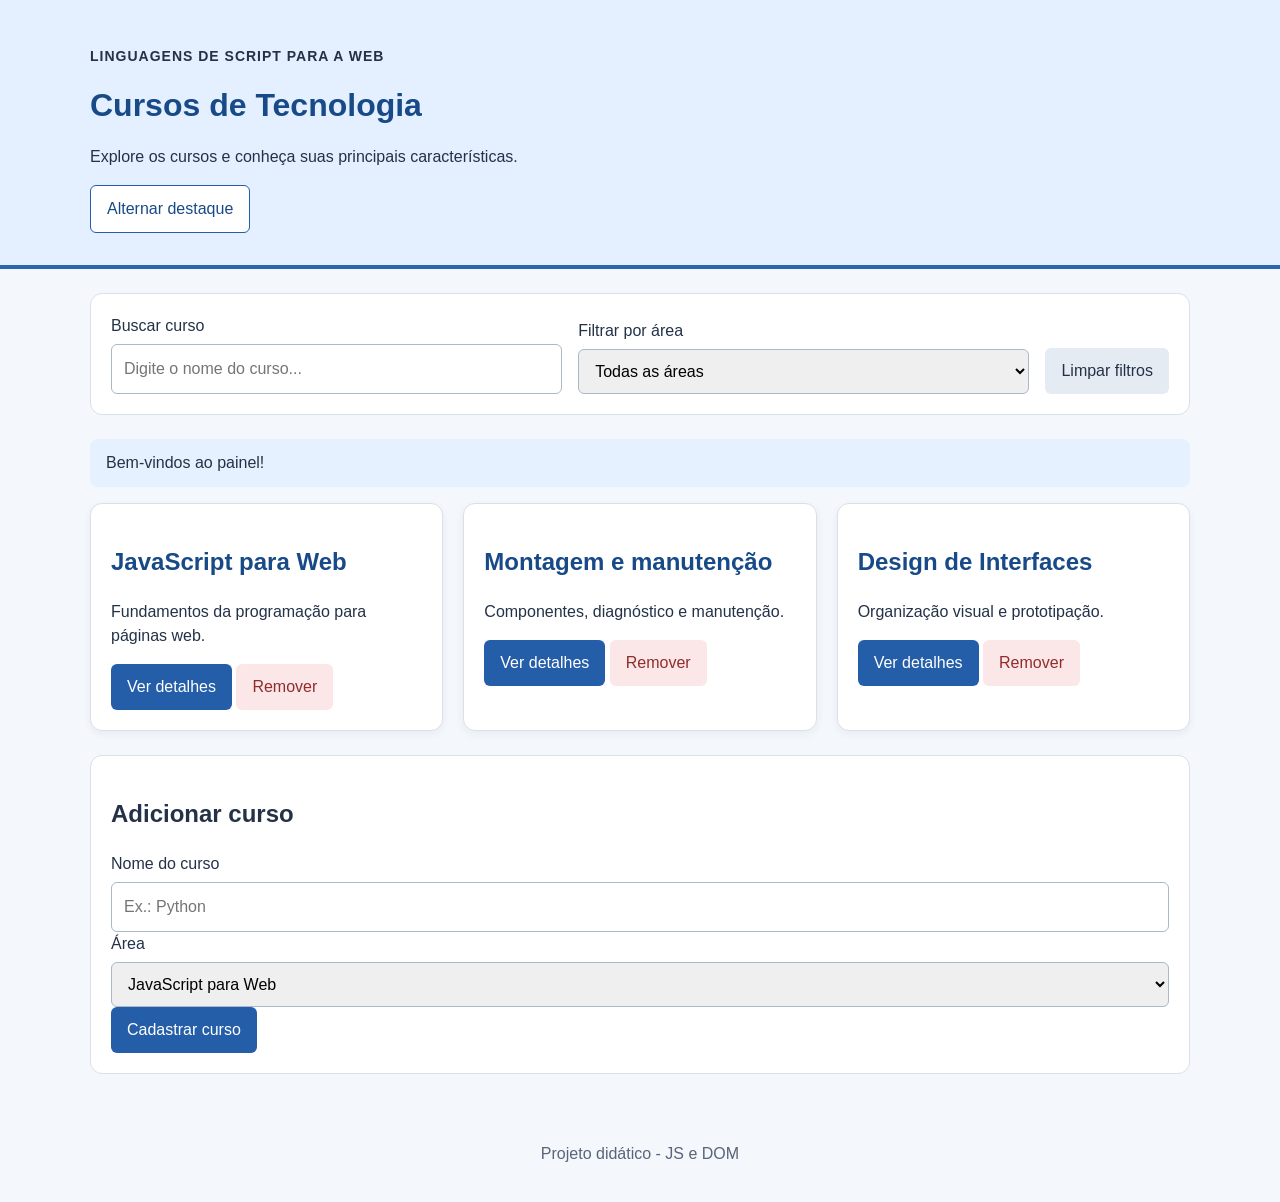
<file: class-7/index.html>
<!DOCTYPE html>
<html lang="pt-br">

<head>
    <meta charset="UTF-8">
    <meta name="viewport" content="width=device-width, initial-scale=1.0">
    <title>Painel Interativo de Cursos | LSW</title>
    <link rel="stylesheet" href="style.css">
</head>

<body>
    <header class="topo">
        <div class="container">
            <p class="identificacao">Linguagens de Script para a Web</p>
            <h1 id="titulo-principal">Painel Interativo de Cursos</h1>
            <p id="subtitulo">
                Explore os cursos e conheça suas principais características.
            </p>
            <button id="btn-tema" class="botao botao--secundario" type="button">
                Alternar destaque
            </button>
        </div>
    </header>

    <main class="container">
        <section class="painel-filtros">
            <div class="campo">
                <label for="campo-busca">Buscar curso</label>
                <input id="campo-busca" type="search" placeholder="Digite o nome do curso...">
            </div>
            <div class="campo">
                <label for="filtro-area">Filtrar por área</label>
                <select id="filtro-area">
                    <option value="todos">Todas as áreas</option>
                    <option value="programacao">Programação</option>
                    <option value="infraestrutura">Infraestrutura</option>
                    <option value="design">Design</option>
                </select>
            </div>
            <button id="btn-limpar" class="botao" type="button">Limpar filtros</button>
        </section>

        <p id="mensagem" class="mensagem" role="status">
            Explore os cursos disponíveis.
        </p>

        <section id="lista-cursos" class="grade-cursos" aria-label="Lista de cursos">
            <article class="card-curso" data-area="programacao">
                <h2>JavaScript para Web</h2>
                <p class="descricao">Fundamentos da programação para páginas web.</p>
                <button class="botao botao--principal" type="button" data-acao="detalhes">Ver detalhes</button>
                <p class="detalhes oculto">Variáveis, funções, DOM e eventos.</p>
                <button class="botao botao--perigo" type="button" data-acao="remover">Remover</button>
            </article>
            <article class="card-curso" data-area="infraestrutura">
                <h2>Montagem e manutenção</h2>
                <p class="descricao">Componentes, diagnóstico e manutenção.</p>
                <button class="botao botao--principal" type="button" data-acao="detalhes">Ver detalhes</button>
                <p class="detalhes oculto">Hardware, manutenção preventiva e corretiva</p>
                <button class="botao botao--perigo" type="button" data-acao="remover">Remover</button>
            </article>
            <article class="card-curso" data-area="design">
                <h2>Design de Interfaces</h2>
                <p class="descricao">Organização visual e prototipação.</p>
                <button class="botao botao--principal" type="button" data-acao="detalhes">Ver detalhes</button>
                <p class="detalhes oculto">Hierarquia visual, cores e prototipação.</p>
                <button class="botao botao--perigo" type="button" data-acao="remover">Remover</button>
            </article>
        </section>

        <section class="painel-cadastro">
            <h2>Adicionar curso</h2>
            <form id="form-cadastro">
                <div class="campo">
                    <label for="nome-curso">Nome do curso</label>
                    <input id="nome-curso" name="nome" type="text" required placeholder="Ex.: Python">
                </div>
                <div class="campo">
                    <label for="area-curso">Área</label>
                    <select id="area-curso" name="area" required>
                        <option value="javascript-web">JavaScript para Web</option>
                        <option value="montagem-manutencao">Montagem e Manutenção</option>
                        <option value="design-interfaces">Design de Interfaces</option>
                    </select>
                </div>
                <button class="botao botao--principal" type="submit">Cadastrar curso</button>
            </form>
        </section>
    </main>
    <footer class="rodape">
        <p>Projeto didático - JS e DOM</p>
    </footer>
    <script src="main.js"></script>
</body>

</html>
</file>
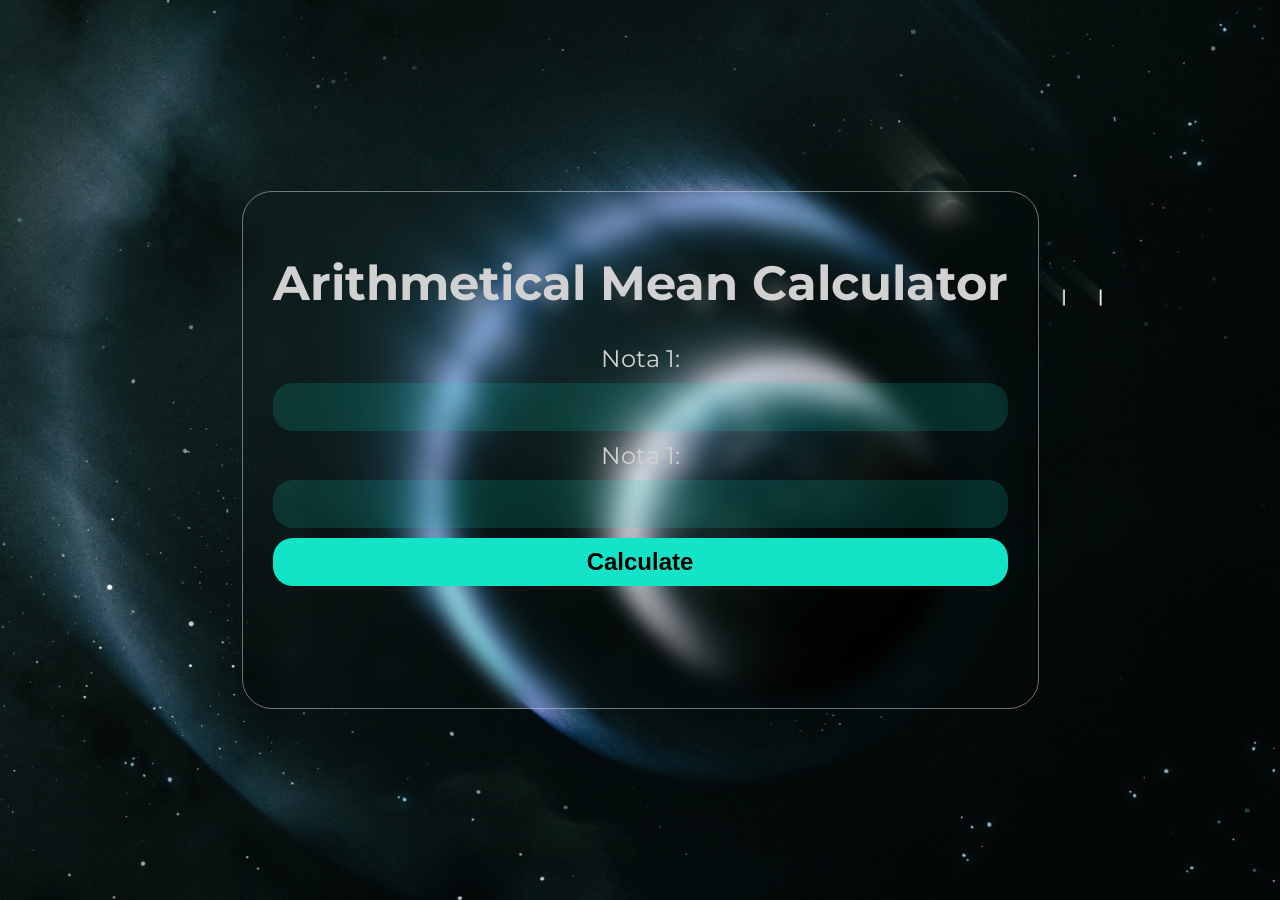
<file: class-2/arithmetical-mean/index.html>
<!DOCTYPE html>
<html lang="en">

<head>
    <meta charset="UTF-8">
    <meta name="viewport" content="width=device-width, initial-scale=1.0">
    <title>Arithmetical Middle</title>
    <link rel="stylesheet" href="style.css">
</head>

<body>
    <main>
        <header>
            <h1>Arithmetical Mean Calculator</h1>
        </header>
        <section>
            <label for="">Nota 1:</label>
            <input type="number" class="n1" max="100" min="10">
            <label for="">Nota 1:</label>
            <input type="number" class="n2" max="100" min="10">
            <button class="calc">Calculate</button>
        </section>
        <p class="result"><span></span></p>
    </main>
</body>
<script src="script.js"></script>

</html>
</file>
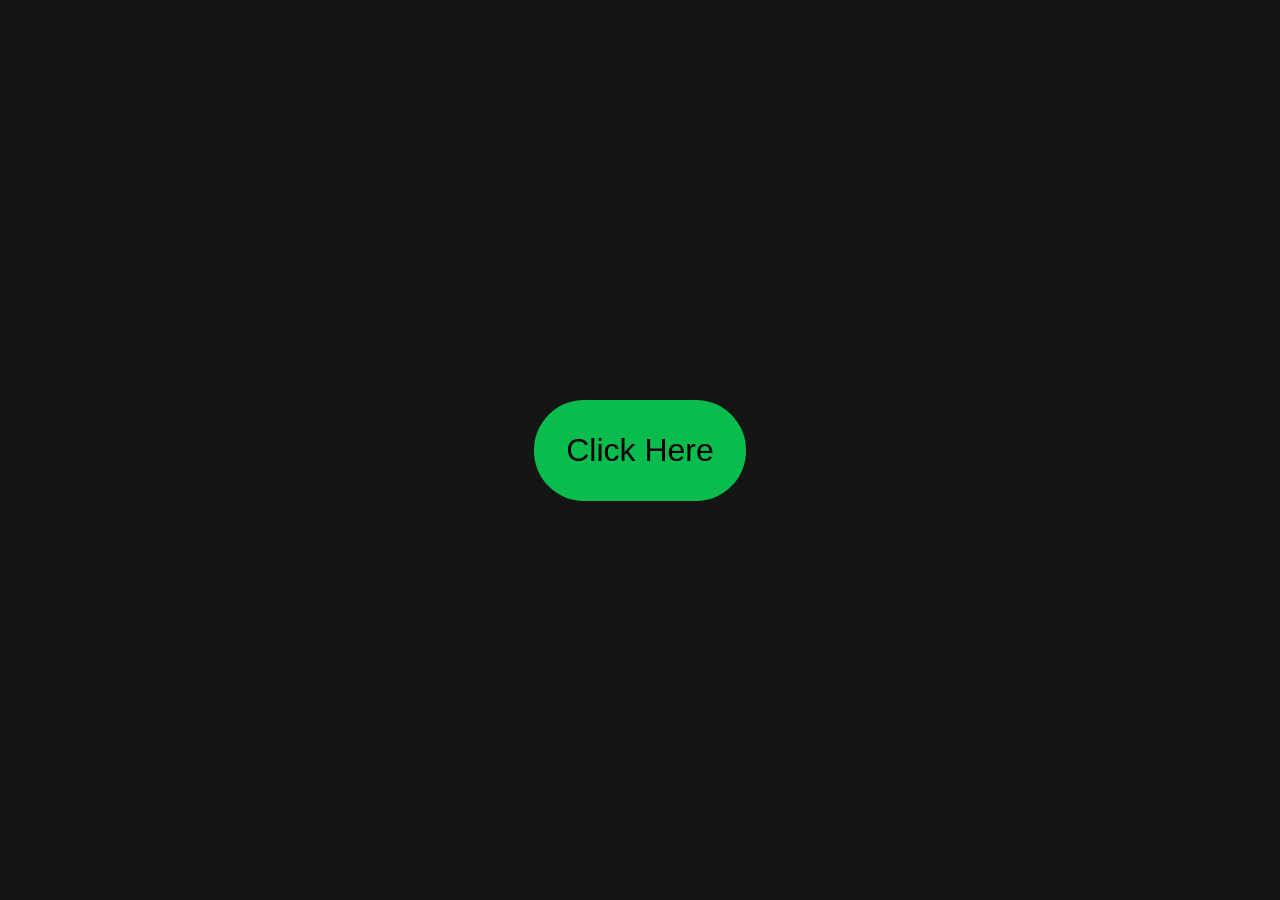
<file: class-2/click-counter/index.html>
<!DOCTYPE html>
<html lang="en">

<head>
    <meta charset="UTF-8">
    <meta name="viewport" content="width=device-width, initial-scale=1.0">
    <title>Document</title>
    <link rel="stylesheet" href="style.css">
</head>

<body>
    <button>Click Here</button>
</body>
<script src="script.js"></script>

</html>
</file>
<file: class-7/style.css>
* {
    box-sizing: border-box;
}

body {
    margin: 0;
    font-family: Arial, sans-serif;
    color: #243247;
    background: #f4f7fb;
    line-height: 1.5;
}

.container {
    width: min(100% - 32px, 1100px);
    margin: 0 auto;
}

.topo {
    padding: 32px 0;
    background: #e4efff;
    border-bottom: 4px solid #2b65b1;
}

.identificacao {
    font-size: 14px;
    font-weight: bold;
    text-transform: uppercase;
    letter-spacing: 1px;
}

h1 {
    margin: 12px 0;
    color: #174a86;
}

.painel-filtros,
.painel-cadastro {
    display: flex;
    flex-wrap: wrap;
    align-items: end;
    gap: 16px;
    padding: 20px;
    margin: 24px 0;
    background: #ffffff;
    border: 1px solid #d8e0eb;
    border-radius: 12px;
}

.painel-cadastro {
    display: block;
}

.campo {
    display: flex;
    flex-direction: column;
    gap: 6px;
    flex: 1;
    min-width: 180px;
}

input,
select {
    width: 100%;
    padding: 12px;
    border: 1px solid #aab8ca;
    border-radius: 6px;
    font: inherit;
}

.botao {
    padding: 11px 16px;
    border: 0;
    border-radius: 6px;
    background: #e5ebf3;
    color: #243247;
    cursor: pointer;
    font: inherit;
}

.botao--principal {
    background: #245da8;
    color: #ffffff;
}

.botao--secundario {
    background: #ffffff;
    border: 1px solid #245da8;
    color: #174a86;
}

.botao--perigo {
    background: #fbe7e7;
    color: #922b2b;
}

.grade-cursos {
    display: grid;
    grid-template-columns: repeat(auto-fit, minmax(250px, 1fr));
    gap: 20px;
}

.card-curso h2 {
    color: #174a86;
}

.detalhes {
    padding: 12px;
    background: #edf5ff;
    border-radius: 6px;
}

.card-curso {
    padding: 20px;
    background: #ffffff;
    border: 1px solid #d8e0eb;
    border-radius: 12px;
    box-shadow: 0 3px 8px rgba(30, 50, 80, 0.06);
}

.mensagem {
    padding: 12px 16px;
    background: #e6f1ff;
    border-radius: 8px;
}

.mensagem--sucesso {
    color: #14532d;
    background: #dcfce7;
}

.mensagem--erro {
    color: #922b2b;
    background: #fee2e2;
}

.destaque {
    border-color: #245da8;
    box-shadow: 0 0 3px #c9e0ff;
}

.tema-alternativo {
    background: #fff7d6;
}

.oculto {
    display: none;
}

.card-curso.expandido {
    border-color: #245da8;
    background: #f0f7ff;
}

.rodape {
    margin-top: 32px;
    padding: 20px;
    text-align: center;
    color: #596579;
}

button:focus-visible,
input:focus-visible,
select:focus-visible {
    outline: 3px solid #74a9f5;
    outline-offset: 2px;
}

@media (max-width: 600px) {
    .painel-filtros {
        align-items: stretch;
        flex-direction: column;
    }
}
</file>
<file: class-2/arithmetical-mean/style.css>
@import url('https://fonts.googleapis.com/css2?family=Montserrat:ital,wght@0,100..900;1,100..900&family=Poppins:ital,wght@0,100;0,200;0,300;0,400;0,500;0,600;0,700;0,800;0,900;1,100;1,200;1,300;1,400;1,500;1,600;1,700;1,800;1,900&display=swap');

:root {
    --hg: rgb(19, 228, 200);
    --bg: #1d1d1d;
    --color: #d1d1d1;
}

body {
    background-image: url("assets/images/artemis-ii-nasa-5k-3840x2160-25357.jpg");
    background-repeat: no-repeat;
    background-size: cover;
    font-size: 1.5rem;
    text-align: center;
    display: flex;
    flex-direction: column;
    justify-content: center;
    align-items: center;
    font-family: Montserrat, sans-serif;
    /* background-color: var(--bg); */
    color: var(--color);
    height: 100vh;
    margin: 0 auto;
}

main {
    backdrop-filter: blur(10px);
    border: 1px solid #d1d1d185;
    padding: 30px;
    border-radius: 30px;
    transition: .2s;
}

main:hover {
    backdrop-filter: blur(20px);
    transition: .2s;
}

section {
    display: flex;
    flex-direction: column;
    width: 100%;
    gap: 10px;
}

input,
button {
    font-size: 1.5rem;
    border: none;
    text-align: center;
    padding: 10px;
    border-radius: 20px;
}

button {
    background-color: var(--hg);
    font-weight: bolder;
    transition: .2s;
}

button:hover {
    transform: scale(1.05);
    transition: .2s;
    cursor: pointer;
    box-shadow: var(--hg) 0px 0px 40px;
}

input {
    background-color: rgba(19, 228, 200, 0.15);
    transition: .2s;
    color: var(--color);
}

input:focus {
    outline: none;
    background-color: rgba(19, 228, 200, 0.25);
    transition: .2s;
}

.result {
    background-color: rgba(0, 0, 255, 0.25);
    padding: 20px;
    border: solid 2px rgba(0, 0, 255, 0.5);
    border-radius: 20px;
    visibility: hidden;
}

span {
    font-weight: 700;
}
</file>
<file: class-2/click-counter/style.css>
:root{
    --bg: #141414;
    --color: #d1d1d1;
    --high: rgb(10, 187, 78);
}
body{
    background-color: var(--bg);
    color: var(--color);
    width: 100%;
    height: 100vh;
    margin: 0 auto;
    display: flex;
    justify-content: center;
    align-items: center;
    font-family: Verdana, Geneva, Tahoma, sans-serif;
    font-weight: bolder;
}
button{
    background-color: var(--high);
    border: none;
    border-radius: 50px;
    padding: 2rem;
    width: fit-content;
    height: fit-content;
    transition: .2s;
    font-size: 2rem;
}
button:hover{
    cursor: pointer;
    transform: scale(1.1);
    box-shadow: rgb(71, 255, 47) 0px 0px 20px;
    transition: .2s;
}
</file>
